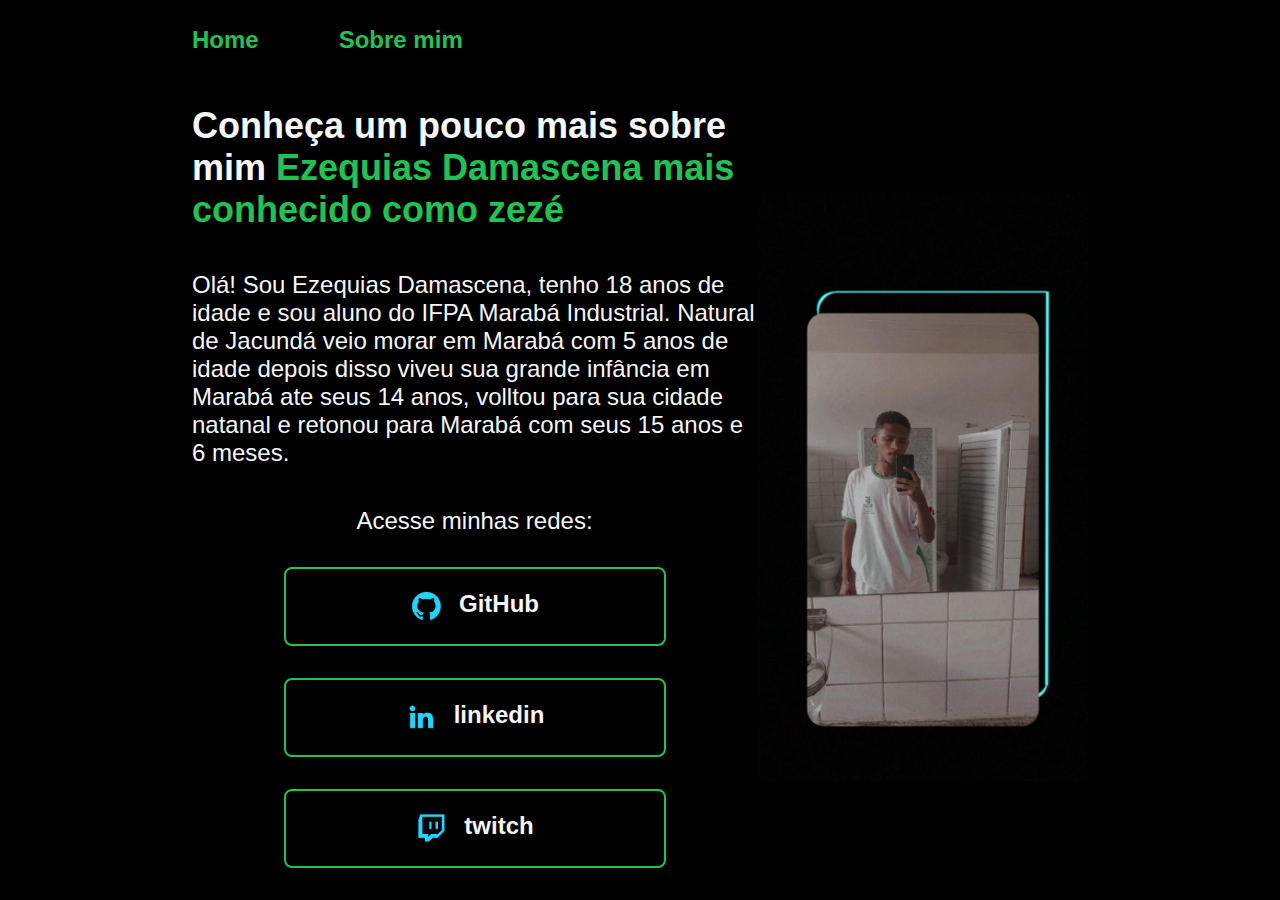
<file: index.html>
<!DOCTYPE html>
<html lang="pt-br">

<head>
    <meta charset="UTF-8">
    <meta http-equiv="X-UA-Compatible" content="IE=edge">
    <meta name="viewport" content="width=device-width, initial-scale=1.0">
    <link rel="stylesheet" href="style.css">
    <title>zeze</title>
</head>

<body>

    <header class=" cabecalho">
        <nav class="cabecalho__menu">
            <a class="cabecalho_menu_link" href="index.html">Home</a>
            <a class="cabecalho_menu_link" href="about.html">Sobre mim</a>
        </nav>
    </header>
    <main class="apresentacao">
        <section class="apresentacao_conteudo">
            <h1 class="apresentacao_conteudo_titulo">
                Conheça um pouco mais sobre mim
                <strong class="titulo_destaque"> Ezequias Damascena mais conhecido como zezé
                </strong>
            </h1>

            <p class="apresentacao_conteudo_texto">Olá! Sou Ezequias Damascena, tenho 18 anos de idade e sou aluno do
                IFPA Marabá Industrial.
                Natural de Jacundá veio morar em Marabá com 5 anos de idade depois disso viveu sua grande infância em
                Marabá ate seus 14 anos,
                volltou para sua cidade natanal e retonou para Marabá com seus 15 anos e 6 meses.

            </p>
            <div class="apresentacao_links">
                <h2 class="apresentacao_links_subtitulo">Acesse minhas redes:</h2>
                <a class="apresentacao_links_link" href="https://github.com/Ezequiaszeze/portifolepessoal.git">
                    <img src="imagens/github.png" alt="icones">
                    GitHub</a>
                <a class="apresentacao_links_link" href="https://br.linkedin.com/">
                    <img src="imagens/linkedin.png" alt="icones">
                    linkedin</a>
                <a class="apresentacao_links_link" href="https://www.twitch.tv/">
                    <img src="imagens/twitch.png" alt="icones">
                    twitch</a>
            </div>
        </section>
        <img src="imagens/imagem.jpeg" width="350px" alt="imagem">
    </main>

</body>

</html>
</file>
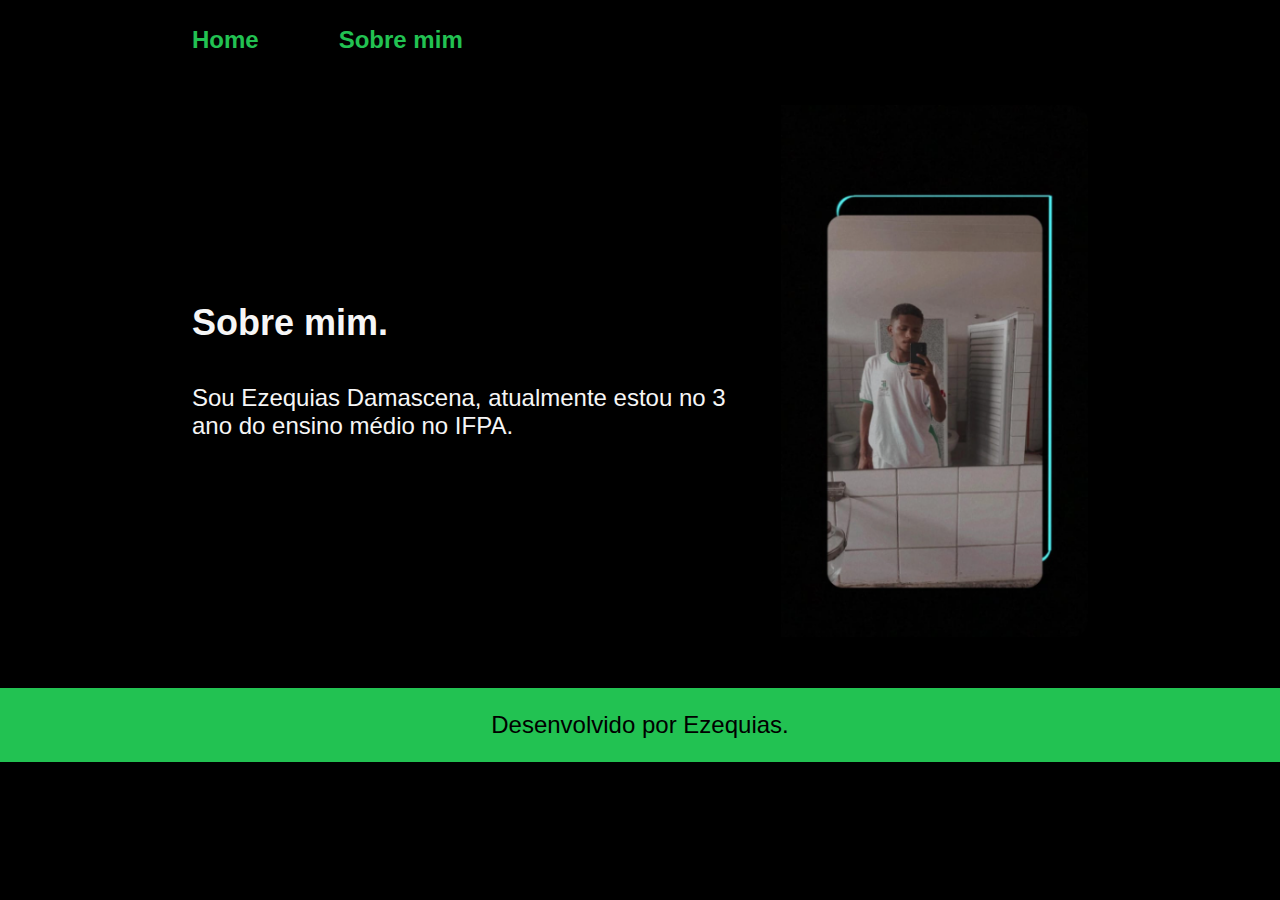
<file: about.html>
<!DOCTYPE html>
<html lang="pt-br">

<head>
    <meta charset="UTF-8">
    <meta http-equiv="X-UA-Compatible" content="IE=edge">
    <meta name="viewport" content="width=device-width, initial-scale=1.0">
    <link rel="stylesheet" href="style.css">
    <title>Sobre Mim</title>

</head>

<body>
    <header class=" cabecalho">
        <nav class="cabecalho__menu">
            <a class="cabecalho_menu_link" href="index.html">Home</a>
            <a class="cabecalho_menu_link" href="about.html">Sobre mim</a>
        </nav>
    </header>
    <main class="apresentacao">
        <section class="apresentacao_conteudo">
            <h1 class="apresentacao_conteudo_titulo"> Sobre mim.</h1>
            <p class="apresentacao_conteudo_texto">
                Sou Ezequias Damascena, atualmente estou no 3 ano do ensino médio no IFPA.            
            </p>
        </section>
        <img src="imagens/imagem.jpeg" alt="Imagem do Ezequias" class="foto">
    </main>
    <footer class="rodape">Desenvolvido por Ezequias.</footer>
</body>

</html>
</file>
<file: style.css>
@import url('https://fonts.googleapis.com/css2?family= Krona +One & display=swap');
@import url('https://fonts.googleapis.com/css2?family= Krona +One &família= Montserrat & display=swa');

* {
    margin: 0;
    padding: 0;
}

:root {
    --cor--primaria: #22c252;
    --cor--secundaria: #f6f6f6;
    --cor--terciaria: black;
    --cor-hover: #272727;
    --fonte-principal: 'Krona One', sans-serif;
    --fonte-secundaria: 'Montserrat', sans-serif;

}

.cabecalho {
    padding: 2% 0% 0% 15%;
    justify-content: space-between;
}

.cabecalho__menu {
    display: flex;
    gap: 80px;
}

.cabecalho_menu_link {
    font-family: var(--fonte-secundaria);
    font-weight: 600;
    font-size: 24px;
    color: var(--cor--primaria);
    text-decoration: none;
}

body {
    background-color: var(--cor--terciaria);
}

h1 {
    color: var(--cor--secundaria);
}


body {
    height: 100vh;
    box-sizing: border-box;
    background-color: var(--cor--terciaria);
    color: var(--cor--secundaria);
}

.apresentacao {
    display: flex;
    align-items: center;
    justify-content: space-between;
    margin: 4% 15%;
}

.apresentacao_conteudo {
    width: 615px;
    display: flex;
    flex-direction: column;
    gap: 40px;
}

.apresentacao_conteudo_titulo {
    font-size: 36px;
    font-family: var(--fonte-principal);
}

.titulo_destaque {
    color: var(--cor--primaria);
}

.apresentacao_conteudo_texto {
    font-size: 24px;
    font-family: var(--fonte-secundaria);
}

.apresentacao_links {
    display: flex;
    flex-direction: column;
    align-items: center;
    justify-content: space-between;
    gap: 32px;
}

.apresentacao_links_subtitulo {
    font-family: var(--fonte-principal);
    font-weight: 400;
    size: 24px;
}

.apresentacao_links_link {
    display: flex;
    justify-content: center;
    gap: 16px;
    border: 2px solid var(--cor--primaria);
    width: 378px;
    text-align: center;
    border-radius: 8px;
    font-size: 24px;
    font-weight: 600;
    padding: 21.5px 0px;
    color: var(--cor--secundaria);
    text-decoration: none;
    font-family: var(--fonte-secundaria);

}

.apresentacao_links_link:hover {
    background-color: var(--cor-hover);
}

.rodape {
    color: var(--cor--terciaria);
    background-color: var(--cor--primaria);
    padding: 23px;
    text-align: center;
    font-family: var(--fonte-secundaria);
    font-size: 24px;
    font-weight: 400;
}

.foto{
    padding-left: 50px;
    width: 350px;
    height: 532px;
    border-radius: 16px;
}
</file>
